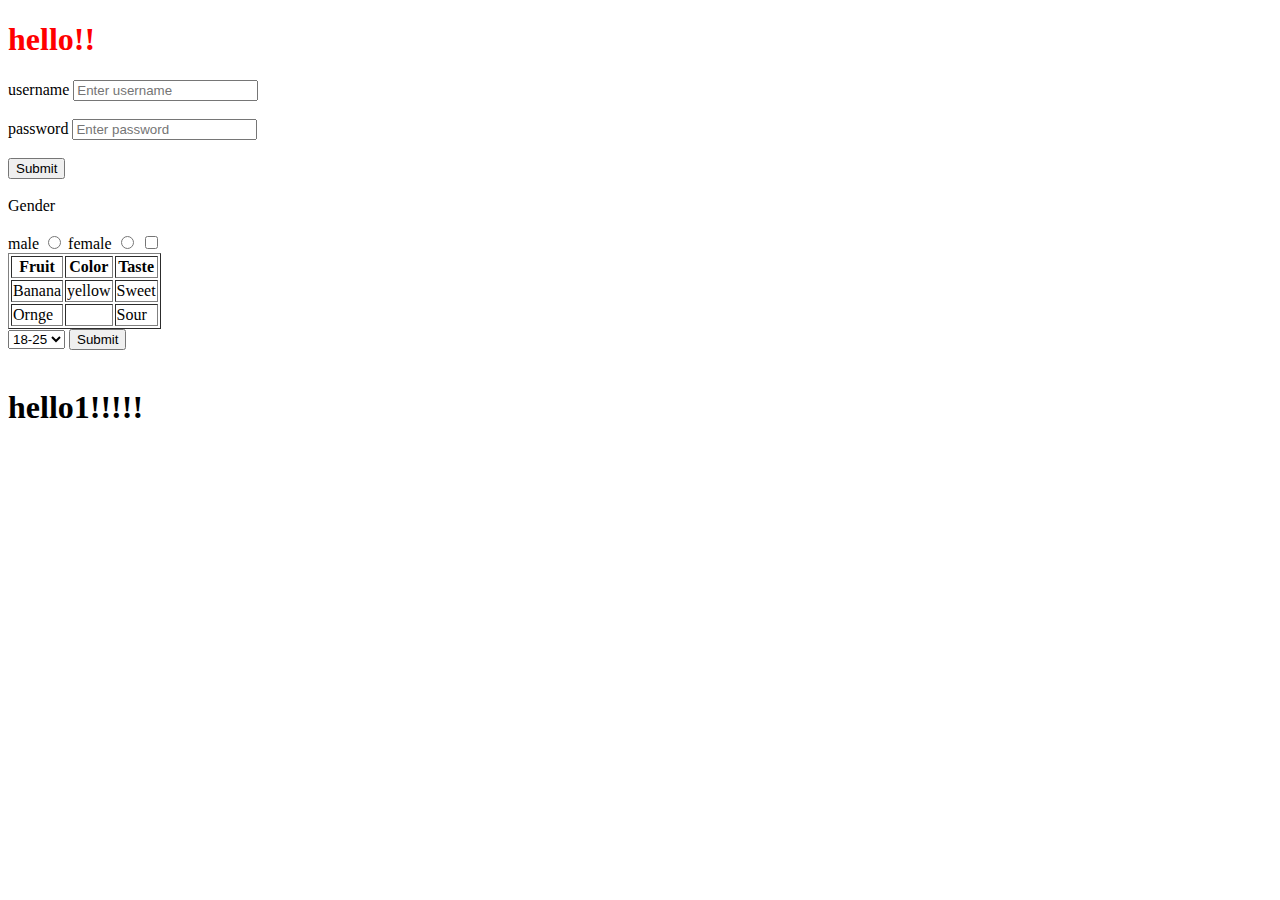
<file: index.html>
<!DOCTYPE html>
<html lang="en">
<head>
    <meta charset="UTF-8">
    <meta name="viewport" content="width=device-width, initial-scale=1.0">
    <title>HTML</title>
</head>
<body>
    <h1 style="color: red;">hello!!</h1>
    <form action="">
        <label>username</label>
        <input type="text" placeholder="Enter username"> <br><br>
        <label>password</label>
        <input type="text" placeholder="Enter password"> <br><br>   
        <button type="submit">Submit</button><br><br>
        <label>Gender</label><br><br>
        <label>male</label>
         <input type="radio" name="Gender">
         <label>female</label>
        <input type="radio"  name="Gender">
        <input type="checkbox">

        <table  border>
            <tr>
                <th>Fruit</th>
                <th>Color</th>
                <th>Taste</th>
            </tr>
            <tr>
                <td>Banana</td>
                <td>yellow</td>
                <td>Sweet</td>
            </tr>
            <tr>
                <td>Ornge</td>
                <td></td>
                <td>Sour</td>
            </tr>
        </table>
        <select name="age">
            <option name="age">18-25</option>
            <option name="age">26-49</option>
            <option name="age">50-74</option>
        </select>
        <button type="submit">Submit</button><br><br>


    </form>

    <!-- hello testing is done here -->
     <h1 >hello1!!!!!</h1>
    
</body>
</html>
</file>
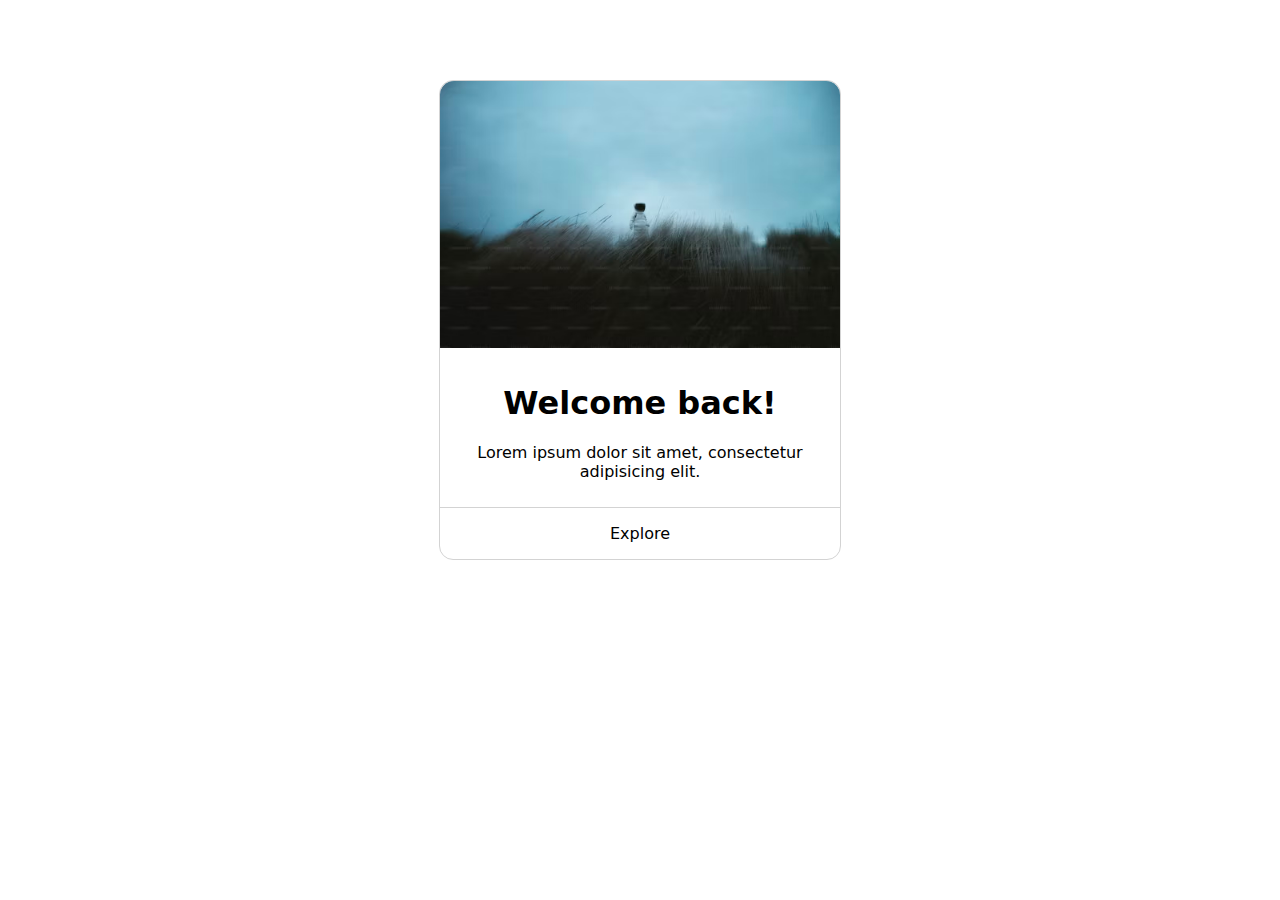
<file: css.html>
<!DOCTYPE html>
<html lang="en">
<head>
    <meta charset="UTF-8">
    <meta name="viewport" content="width=device-width, initial-scale=1.0">
    <title>CSS</title>
    <link rel="stylesheet" href="styles.css">
</head>
<body>
    <!-- <h1>Hello Wolrd!!</h1> -->
    <!-- <div class="box">
        <img src="premium_photo-1709311450621-6ce6545e2564.avif">
        <h1>Sample</h1>
        Lorem ipsum dolor sit amet consectetur adipisicing elit. Recusandae incidunt labore molestias modi
    </div> -->

    <!-- <div class="box">
        <img src="" alt="">
        <h1>Explore India</h1>
        <p>Lorem ipsum dolor sit amet consectetur adipisicing elit. Exercitationem aut tempore reprehenderit sequi nisi obcaecati inventore? 
        </p>
        <button class="btn">Explore </button>
    </div> -->

    <!-- <div class="login-page center"> 
        <h1>Welcome back!</h1>
        <p>Lorem ipsum dolor sit amet, consectetur adipisicing elit.</p>
        <input type="email" class="input" placeholder="Enter Username">
        <input type="password" class="input" placeholder="Enter Password"><br>
        <button class="btn-login">Login</button>
    </div> -->

    <div class="card">
        <img src="premium_photo-1709311450621-6ce6545e2564.avif" class="card-img">
        <div class="padding center">
            <h1>Welcome back!</h1>
            <p>Lorem ipsum dolor sit amet, consectetur adipisicing elit.</p>
        </div>
        <div class="border">
            <p class="center">Explore</p>
        </div>

    </div>
    
</body>
</html>
</file>
<file: styles.css>
body{
    font-family: system-ui, -apple-system, BlinkMacSystemFont, 'Segoe UI', Roboto, Oxygen, Ubuntu, Cantarell, 'Open Sans', 'Helvetica Neue', sans-serif;
}

/* h1{
    color: red;
    text-align: center;
} */

.box{
    width: 800px;
    border: none;
    background-color: orangered;
    color: white;
    padding: 140px 50px;
    margin: 30px auto;
    border-radius: 14   px;
}



.btn{
    border: none;
    background-color: white;
    padding: 15px 30px;
    font-size: 16px;
    border-radius: 14px;

}

.login-page{
    width: 400px;
    padding: 40px 50px;
    margin: 150px auto;
    
}
.btn-login{
    width: 100%;
    background-color: black;
    color: white;
    border: none;
    padding: 10px 20px;
    border-radius: 14px;
}
.input{
    width: 100%;
    margin-bottom: 10px;
    border: 1px solid grey;
    padding: 10px 20px;
    box-sizing: border-box;
    border-radius: 14px;
}

.center{
    text-align: center;
}

.card{
    width: 400px;
    margin: 80px auto;
    border: 1px solid lightgrey;
    border-radius: 14px;
}

/* .card-image{
    width: 100%;
    border-top-left-radius: 14px;
    border-top-right-radius: 14px;
} */

.padding{
    padding: 10px 30px;
}

.card-img{
    width: 100%;
    border-top-left-radius: 14px;
    border-top-right-radius: 14px;
}
.border{
    border-top: 1px solid  lightgray;
}
</file>
